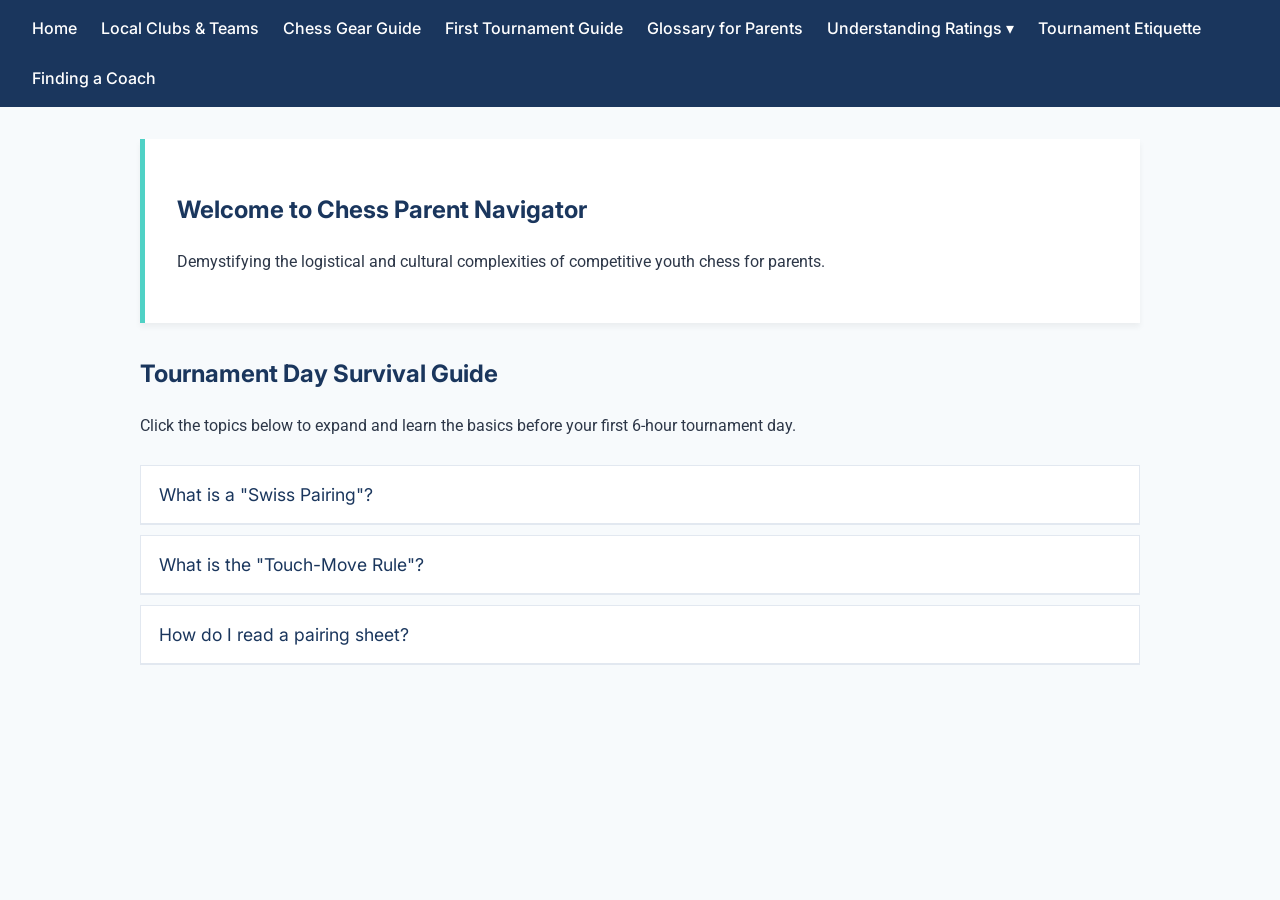
<file: index.html>
<!DOCTYPE html>
<html lang="en">
<head>
    <meta charset="UTF-8">
    <meta name="viewport" content="width=device-width, initial-scale=1.0">
    <title>Chess Parent Navigator | Home</title>
    <link rel="stylesheet" href="styles.css">
</head>
<body>

<header>
    <nav>
        <ul>
            <li><a href="index.html">Home</a></li>
            <li><a href="clubs.html">Local Clubs & Teams</a></li>
            <li><a href="gear.html">Chess Gear Guide</a></li>
            <li><a href="first-tournament.html">First Tournament Guide</a></li>
            <li><a href="glossary.html">Glossary for Parents</a></li>
            <li class="dropdown">
                <a href="ratings.html">Understanding Ratings ▾</a>
                <div class="dropdown-content">
                    <a href="provisional-ratings.html">Provisional Ratings Guide</a>
                </div>
            </li>
            <li><a href="etiquette.html">Tournament Etiquette</a></li>
            <li><a href="coach.html">Finding a Coach</a></li>
        </ul>
    </nav>
</header>

<main>
    <section class="hero">
        <h1>Welcome to Chess Parent Navigator</h1>
        <p>Demystifying the logistical and cultural complexities of competitive youth chess for parents.</p>
    </section>

    <section>
        <h2>Tournament Day Survival Guide</h2>
        <p>Click the topics below to expand and learn the basics before your first 6-hour tournament day.</p>
        
        <button class="accordion">What is a "Swiss Pairing"?</button>
        <div class="panel">
            <p>A Swiss system tournament means players are never eliminated. Your child will play every round, matched against players with similar running scores.</p>
        </div>

        <button class="accordion">What is the "Touch-Move Rule"?</button>
        <div class="panel">
            <p>If a player intentionally touches one of their own pieces, they must move it if a legal move is possible. Remind your child to sit on their hands if they are prone to fidgeting!</p>
        </div>

        <button class="accordion">How do I read a pairing sheet?</button>
        <div class="panel">
            <p>Pairing sheets are taped to the wall before each round. Look for your child's name to find their assigned board number and whether they are playing as White or Black.</p>
        </div>
    </section>
</main>

<script src="script.js"></script>
</body>
</html>
</file>
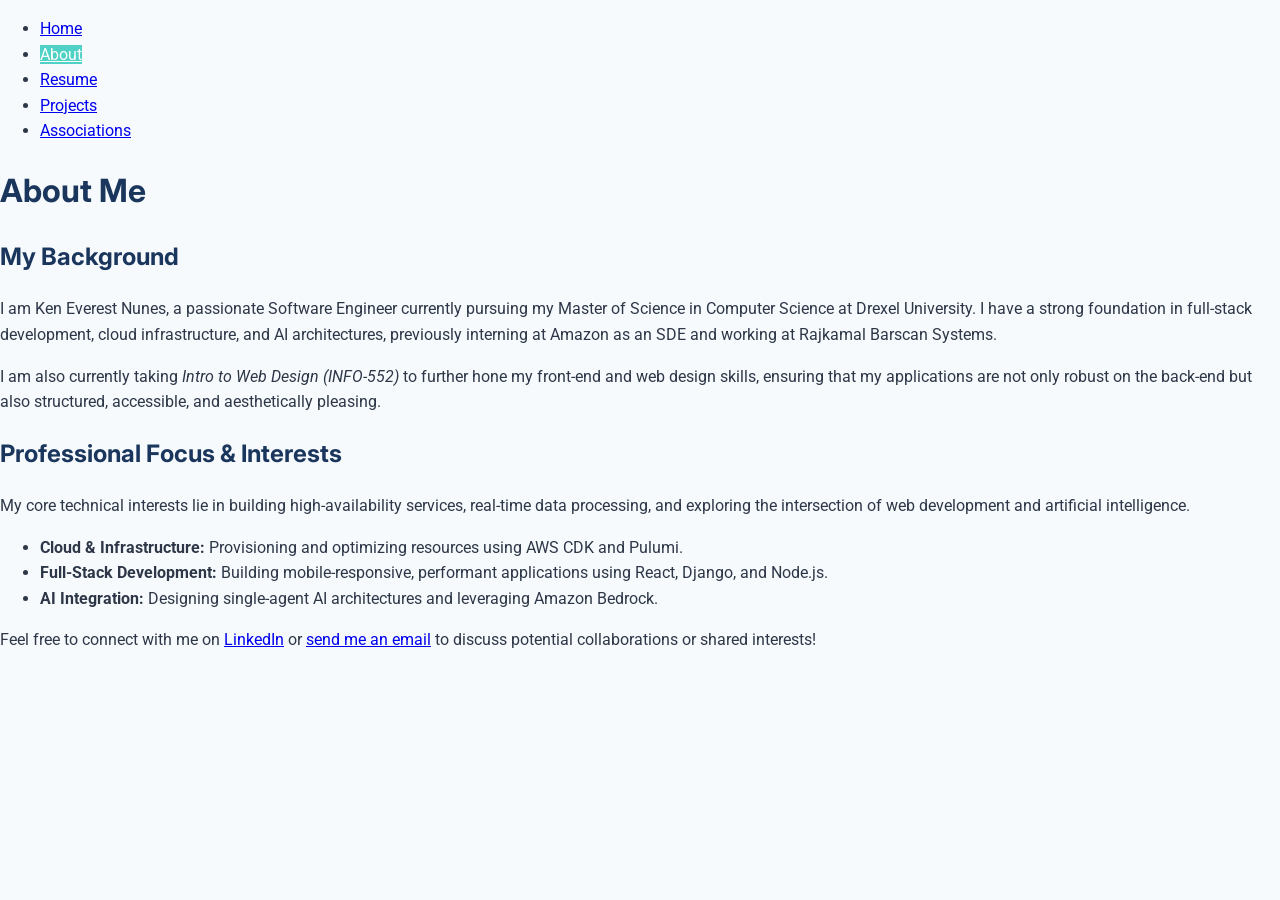
<file: about.html>
<!DOCTYPE html>
<html lang="en">
<head>
    <title>About - My Web Portfolio</title>
    <link rel="stylesheet" href="styles.css">
</head>
<body>

    <div class="container">
        <ul class="nav-bar">
            <li><a href="index.html">Home</a></li>
            <li><a class="active" href="about.html">About</a></li>
            <li><a href="resume.html">Resume</a></li>
            <li><a href="projects.html">Projects</a></li>
            <li><a href="associations.html">Associations</a></li>
        </ul>

        <h1>About Me</h1>

        <h2>My Background</h2>
        <p>I am Ken Everest Nunes, a passionate Software Engineer currently pursuing my Master of Science in Computer Science at Drexel University. I have a strong foundation in full-stack development, cloud infrastructure, and AI architectures, previously interning at Amazon as an SDE and working at Rajkamal Barscan Systems.</p>

        <p>I am also currently taking <em>Intro to Web Design (INFO-552)</em> to further hone my front-end and web design skills, ensuring that my applications are not only robust on the back-end but also structured, accessible, and aesthetically pleasing.</p>

        <h2>Professional Focus & Interests</h2>
        <p>My core technical interests lie in building high-availability services, real-time data processing, and exploring the intersection of web development and artificial intelligence.</p>
        
        <ul class="coursework-list">
            <li><strong>Cloud & Infrastructure:</strong> Provisioning and optimizing resources using AWS CDK and Pulumi.</li>
            <li><strong>Full-Stack Development:</strong> Building mobile-responsive, performant applications using React, Django, and Node.js.</li>
            <li><strong>AI Integration:</strong> Designing single-agent AI architectures and leveraging Amazon Bedrock.</li>
        </ul>

        <p>Feel free to connect with me on <a href="https://linkedin.com/in/ken-nunes-5694241a3">LinkedIn</a> or <a href="mailto:kennunes77@gmail.com">send me an email</a> to discuss potential collaborations or shared interests!</p>
    </div>

</body>
</html>
</file>
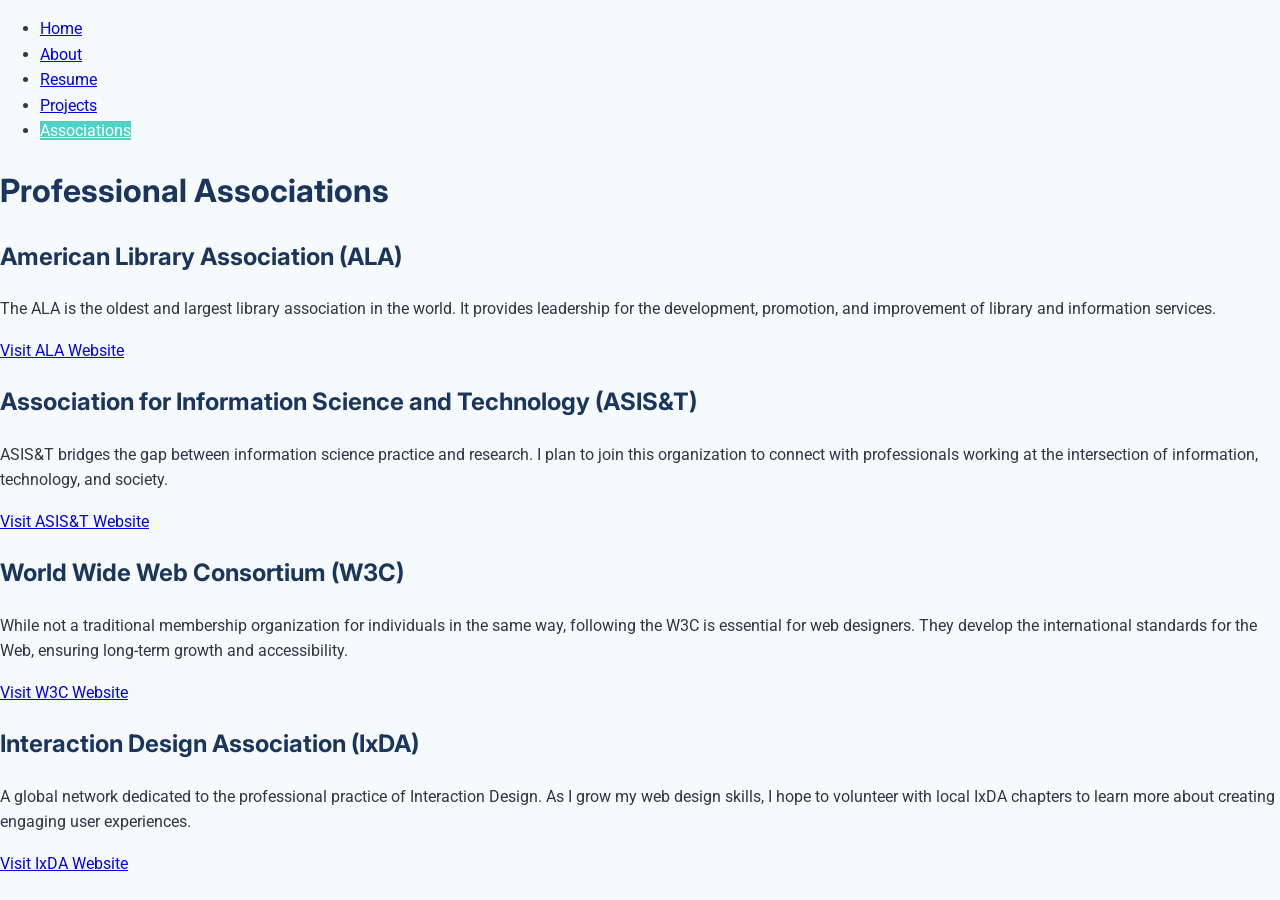
<file: associations.html>
<!DOCTYPE html>
<html lang="en">
<head>
    <title>Associations - My Web Portfolio</title>
    <link rel="stylesheet" href="styles.css">
</head>
<body>

    <div class="container">
        <ul class="nav-bar">
            <li><a href="index.html">Home</a></li>
            <li><a href="about.html">About</a></li>
            <li><a href="resume.html">Resume</a></li>
            <li><a href="projects.html">Projects</a></li>
            <li><a class="active" href="associations.html">Associations</a></li>
        </ul>

        <h1>Professional Associations</h1>

        <div class="association-item">
            <h2>American Library Association (ALA)</h2>
            <p>The ALA is the oldest and largest library association in the world. It provides leadership for the development, promotion, and improvement of library and information services.</p>
            <a href="https://www.ala.org" class="btn">Visit ALA Website</a>
        </div>

        <div class="association-item">
            <h2>Association for Information Science and Technology (ASIS&T)</h2>
            <p>ASIS&T bridges the gap between information science practice and research. I plan to join this organization to connect with professionals working at the intersection of information, technology, and society.</p>
            <a href="https://www.asist.org" class="btn">Visit ASIS&T Website</a>
        </div>

        <div class="association-item">
            <h2>World Wide Web Consortium (W3C)</h2>
            <p>While not a traditional membership organization for individuals in the same way, following the W3C is essential for web designers. They develop the international standards for the Web, ensuring long-term growth and accessibility.</p>
            <a href="https://www.w3.org" class="btn">Visit W3C Website</a>
        </div>

        <div class="association-item">
            <h2>Interaction Design Association (IxDA)</h2>
            <p>A global network dedicated to the professional practice of Interaction Design. As I grow my web design skills, I hope to volunteer with local IxDA chapters to learn more about creating engaging user experiences.</p>
            <a href="https://ixda.org" class="btn">Visit IxDA Website</a>
        </div>

    </div>

</body>
</html>
</file>
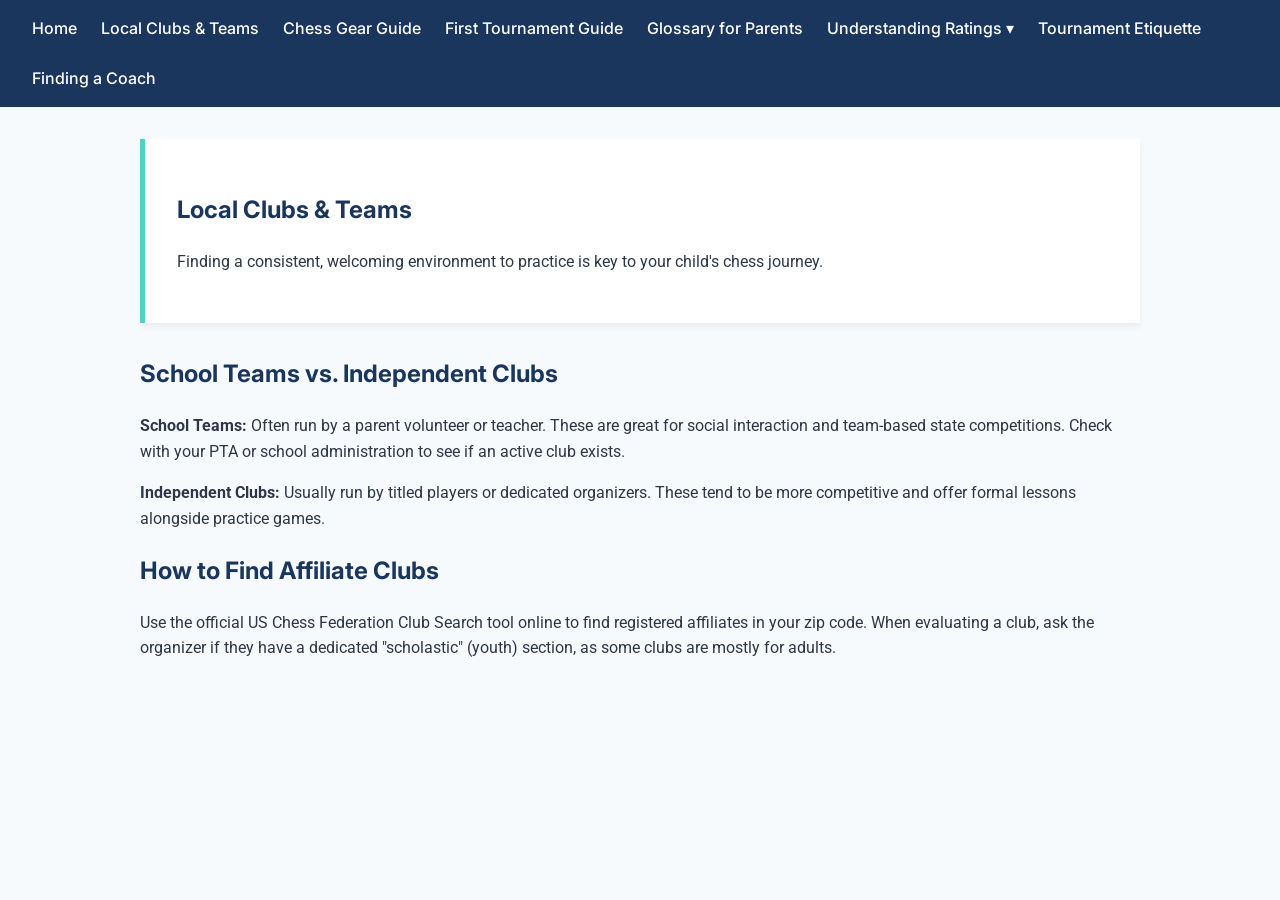
<file: clubs.html>
<!DOCTYPE html>
<html lang="en">
<head>
    <meta charset="UTF-8">
    <meta name="viewport" content="width=device-width, initial-scale=1.0">
    <title>Local Clubs & Teams | Chess Parent Navigator</title>
    <link rel="stylesheet" href="styles.css">
</head>
<body>

<header>
    <nav>
        <ul>
            <li><a href="index.html">Home</a></li>
            <li><a href="clubs.html">Local Clubs & Teams</a></li>
            <li><a href="gear.html">Chess Gear Guide</a></li>
            <li><a href="first-tournament.html">First Tournament Guide</a></li>
            <li><a href="glossary.html">Glossary for Parents</a></li>
            <li class="dropdown">
                <a href="ratings.html">Understanding Ratings ▾</a>
                <div class="dropdown-content">
                    <a href="provisional-ratings.html">Provisional Ratings Guide</a>
                </div>
            </li>
            <li><a href="etiquette.html">Tournament Etiquette</a></li>
            <li><a href="coach.html">Finding a Coach</a></li>
        </ul>
    </nav>
</header>

<main>
    <section class="hero">
        <h1>Local Clubs & Teams</h1>
        <p>Finding a consistent, welcoming environment to practice is key to your child's chess journey.</p>
    </section>

    <section>
        <h2>School Teams vs. Independent Clubs</h2>
        <p><strong>School Teams:</strong> Often run by a parent volunteer or teacher. These are great for social interaction and team-based state competitions. Check with your PTA or school administration to see if an active club exists.</p>
        <p><strong>Independent Clubs:</strong> Usually run by titled players or dedicated organizers. These tend to be more competitive and offer formal lessons alongside practice games.</p>

        <h2>How to Find Affiliate Clubs</h2>
        <p>Use the official US Chess Federation Club Search tool online to find registered affiliates in your zip code. When evaluating a club, ask the organizer if they have a dedicated "scholastic" (youth) section, as some clubs are mostly for adults.</p>
    </section>
</main>

<script src="script.js"></script>
</body>
</html>
</file>
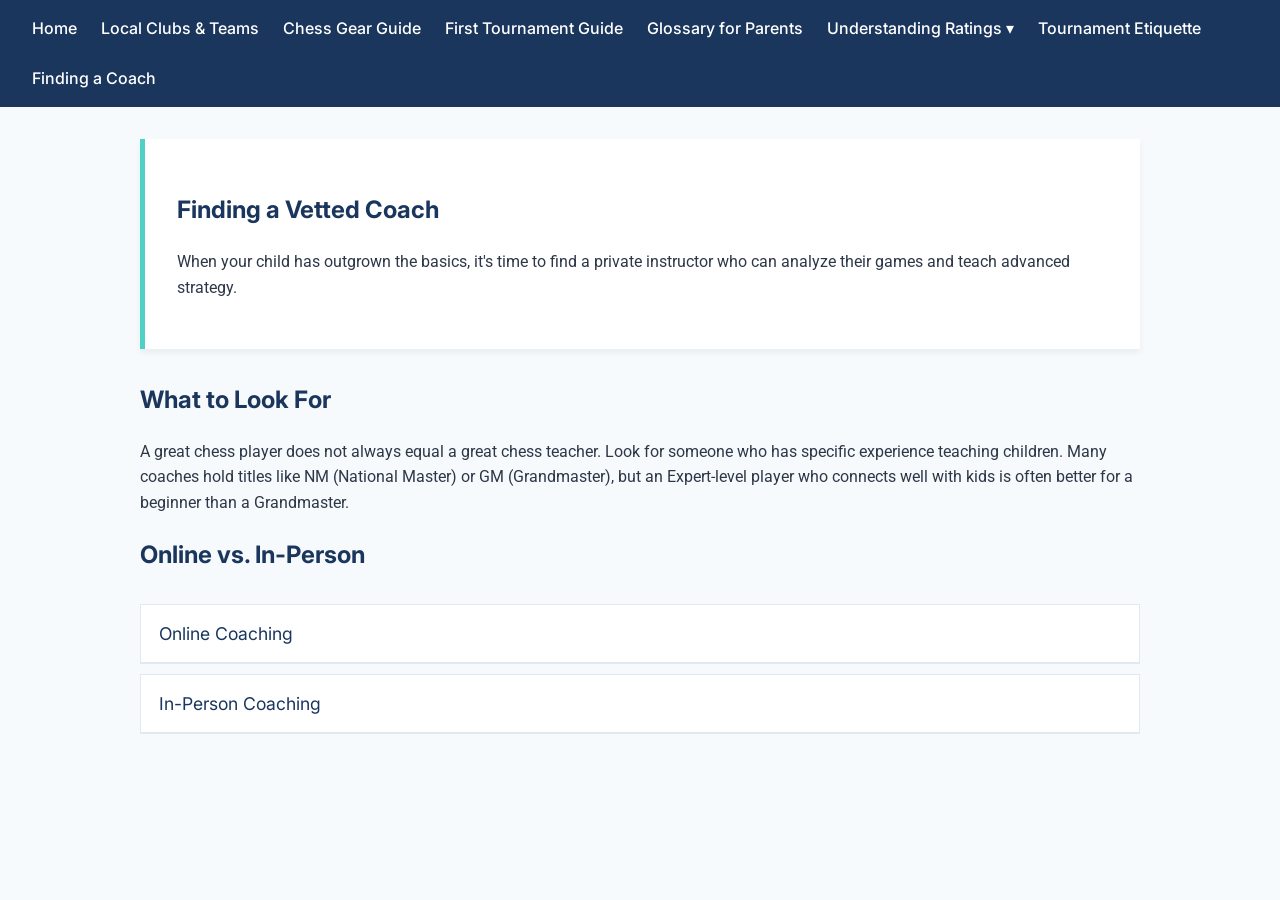
<file: coach.html>
<!DOCTYPE html>
<html lang="en">
<head>
    <meta charset="UTF-8">
    <meta name="viewport" content="width=device-width, initial-scale=1.0">
    <title>Finding a Coach | Chess Parent Navigator</title>
    <link rel="stylesheet" href="styles.css">
</head>
<body>

<header>
    <nav>
        <ul>
            <li><a href="index.html">Home</a></li>
            <li><a href="clubs.html">Local Clubs & Teams</a></li>
            <li><a href="gear.html">Chess Gear Guide</a></li>
            <li><a href="first-tournament.html">First Tournament Guide</a></li>
            <li><a href="glossary.html">Glossary for Parents</a></li>
            <li class="dropdown">
                <a href="ratings.html">Understanding Ratings ▾</a>
                <div class="dropdown-content">
                    <a href="provisional-ratings.html">Provisional Ratings Guide</a>
                </div>
            </li>
            <li><a href="etiquette.html">Tournament Etiquette</a></li>
            <li><a href="coach.html">Finding a Coach</a></li>
        </ul>
    </nav>
</header>

<main>
    <section class="hero">
        <h1>Finding a Vetted Coach</h1>
        <p>When your child has outgrown the basics, it's time to find a private instructor who can analyze their games and teach advanced strategy.</p>
    </section>

    <section>
        <h2>What to Look For</h2>
        <p>A great chess player does not always equal a great chess teacher. Look for someone who has specific experience teaching children. Many coaches hold titles like NM (National Master) or GM (Grandmaster), but an Expert-level player who connects well with kids is often better for a beginner than a Grandmaster.</p>

        <h2>Online vs. In-Person</h2>
        <button class="accordion">Online Coaching</button>
        <div class="panel">
            <p>Highly flexible and often more affordable. Coaches use platforms like Zoom combined with digital chess boards. This opens up your options to world-class teachers globally.</p>
        </div>

        <button class="accordion">In-Person Coaching</button>
        <div class="panel">
            <p>Best for younger children who struggle to focus on a screen. You can usually find local coaches by asking Tournament Directors at your weekend events or contacting local chess clubs.</p>
        </div>
    </section>
</main>

<script src="script.js"></script>
</body>
</html>
</file>
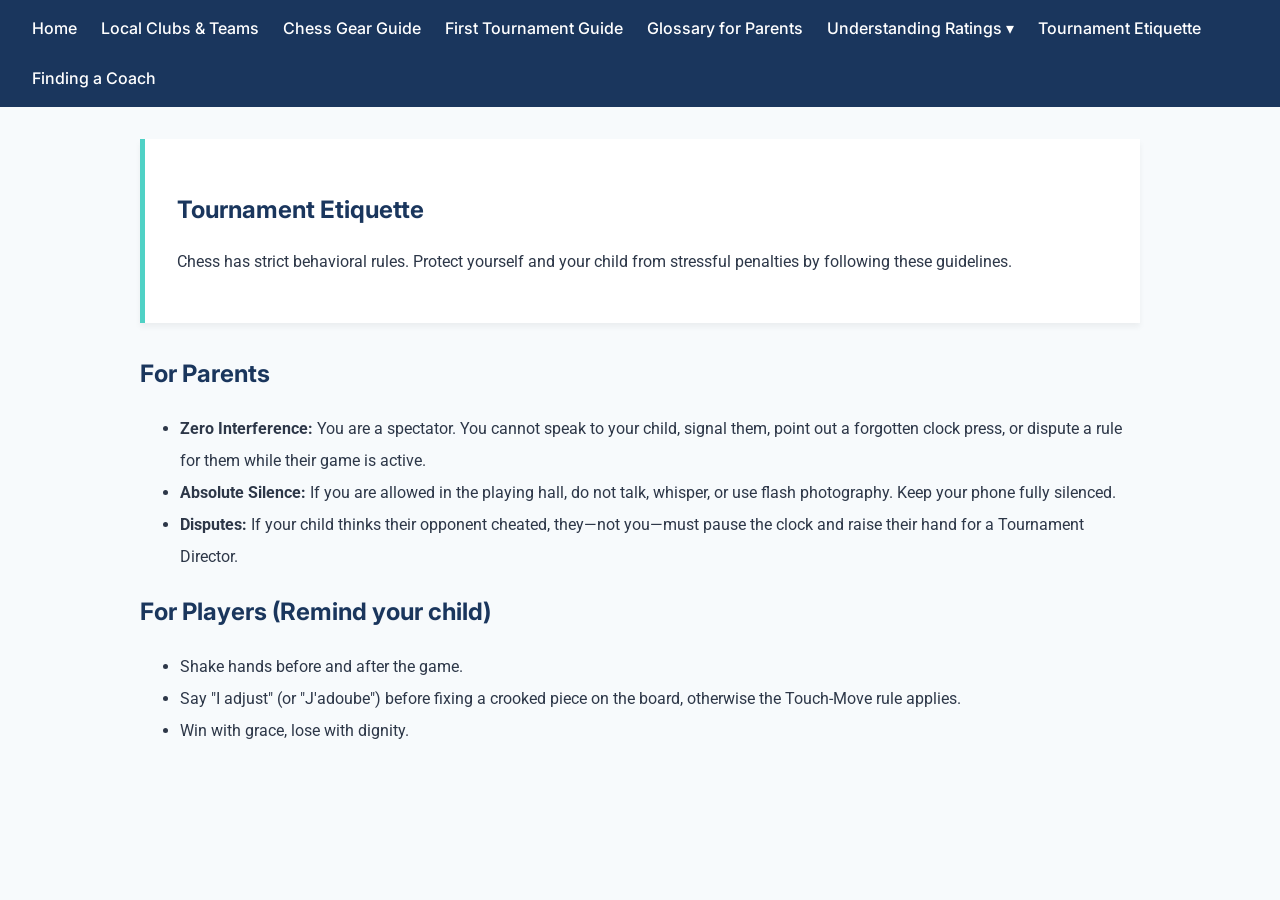
<file: etiquette.html>
<!DOCTYPE html>
<html lang="en">
<head>
    <meta charset="UTF-8">
    <meta name="viewport" content="width=device-width, initial-scale=1.0">
    <title>Tournament Etiquette | Chess Parent Navigator</title>
    <link rel="stylesheet" href="styles.css">
</head>
<body>

<header>
    <nav>
        <ul>
            <li><a href="index.html">Home</a></li>
            <li><a href="clubs.html">Local Clubs & Teams</a></li>
            <li><a href="gear.html">Chess Gear Guide</a></li>
            <li><a href="first-tournament.html">First Tournament Guide</a></li>
            <li><a href="glossary.html">Glossary for Parents</a></li>
            <li class="dropdown">
                <a href="ratings.html">Understanding Ratings ▾</a>
                <div class="dropdown-content">
                    <a href="provisional-ratings.html">Provisional Ratings Guide</a>
                </div>
            </li>
            <li><a href="etiquette.html">Tournament Etiquette</a></li>
            <li><a href="coach.html">Finding a Coach</a></li>
        </ul>
    </nav>
</header>

<main>
    <section class="hero">
        <h1>Tournament Etiquette</h1>
        <p>Chess has strict behavioral rules. Protect yourself and your child from stressful penalties by following these guidelines.</p>
    </section>

    <section>
        <h2>For Parents</h2>
        <ul style="line-height: 2;">
            <li><strong>Zero Interference:</strong> You are a spectator. You cannot speak to your child, signal them, point out a forgotten clock press, or dispute a rule for them while their game is active. </li>
            <li><strong>Absolute Silence:</strong> If you are allowed in the playing hall, do not talk, whisper, or use flash photography. Keep your phone fully silenced.</li>
            <li><strong>Disputes:</strong> If your child thinks their opponent cheated, they—not you—must pause the clock and raise their hand for a Tournament Director.</li>
        </ul>

        <h2>For Players (Remind your child)</h2>
        <ul style="line-height: 2;">
            <li>Shake hands before and after the game.</li>
            <li>Say "I adjust" (or "J'adoube") before fixing a crooked piece on the board, otherwise the Touch-Move rule applies.</li>
            <li>Win with grace, lose with dignity.</li>
        </ul>
    </section>
</main>

<script src="script.js"></script>
</body>
</html>
</file>
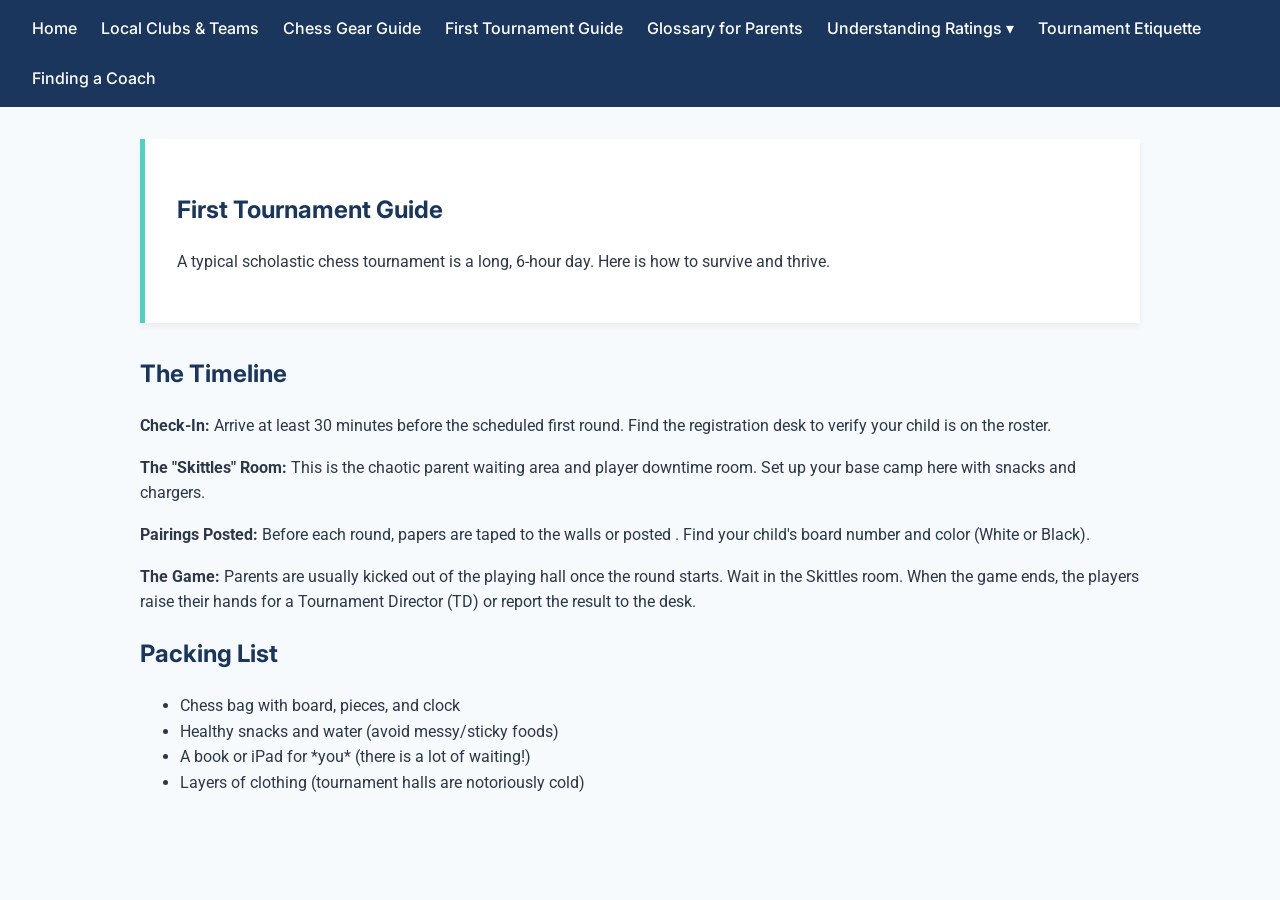
<file: first-tournament.html>
<!DOCTYPE html>
<html lang="en">
<head>
    <meta charset="UTF-8">
    <meta name="viewport" content="width=device-width, initial-scale=1.0">
    <title>First Tournament Guide | Chess Parent Navigator</title>
    <link rel="stylesheet" href="styles.css">
</head>
<body>

<header>
    <nav>
        <ul>
            <li><a href="index.html">Home</a></li>
            <li><a href="clubs.html">Local Clubs & Teams</a></li>
            <li><a href="gear.html">Chess Gear Guide</a></li>
            <li><a href="first-tournament.html">First Tournament Guide</a></li>
            <li><a href="glossary.html">Glossary for Parents</a></li>
            <li class="dropdown">
                <a href="ratings.html">Understanding Ratings ▾</a>
                <div class="dropdown-content">
                    <a href="provisional-ratings.html">Provisional Ratings Guide</a>
                </div>
            </li>
            <li><a href="etiquette.html">Tournament Etiquette</a></li>
            <li><a href="coach.html">Finding a Coach</a></li>
        </ul>
    </nav>
</header>

<main>
    <section class="hero">
        <h1>First Tournament Guide</h1>
        <p>A typical scholastic chess tournament is a long, 6-hour day. Here is how to survive and thrive.</p>
    </section>

    <section>
        <h2>The Timeline</h2>
        <p><strong>Check-In:</strong> Arrive at least 30 minutes before the scheduled first round. Find the registration desk to verify your child is on the roster.</p>
        <p><strong>The "Skittles" Room:</strong> This is the chaotic parent waiting area and player downtime room. Set up your base camp here with snacks and chargers.</p>
        <p><strong>Pairings Posted:</strong> Before each round, papers are taped to the walls or posted . Find your child's board number and color (White or Black).</p>
        <p><strong>The Game:</strong> Parents are usually kicked out of the playing hall once the round starts. Wait in the Skittles room. When the game ends, the players raise their hands for a Tournament Director (TD) or report the result to the desk.</p>

        <h2>Packing List</h2>
        <ul>
            <li>Chess bag with board, pieces, and clock</li>
            <li>Healthy snacks and water (avoid messy/sticky foods)</li>
            <li>A book or iPad for *you* (there is a lot of waiting!)</li>
            <li>Layers of clothing (tournament halls are notoriously cold)</li>
        </ul>
    </section>
</main>

<script src="script.js"></script>
</body>
</html>
</file>
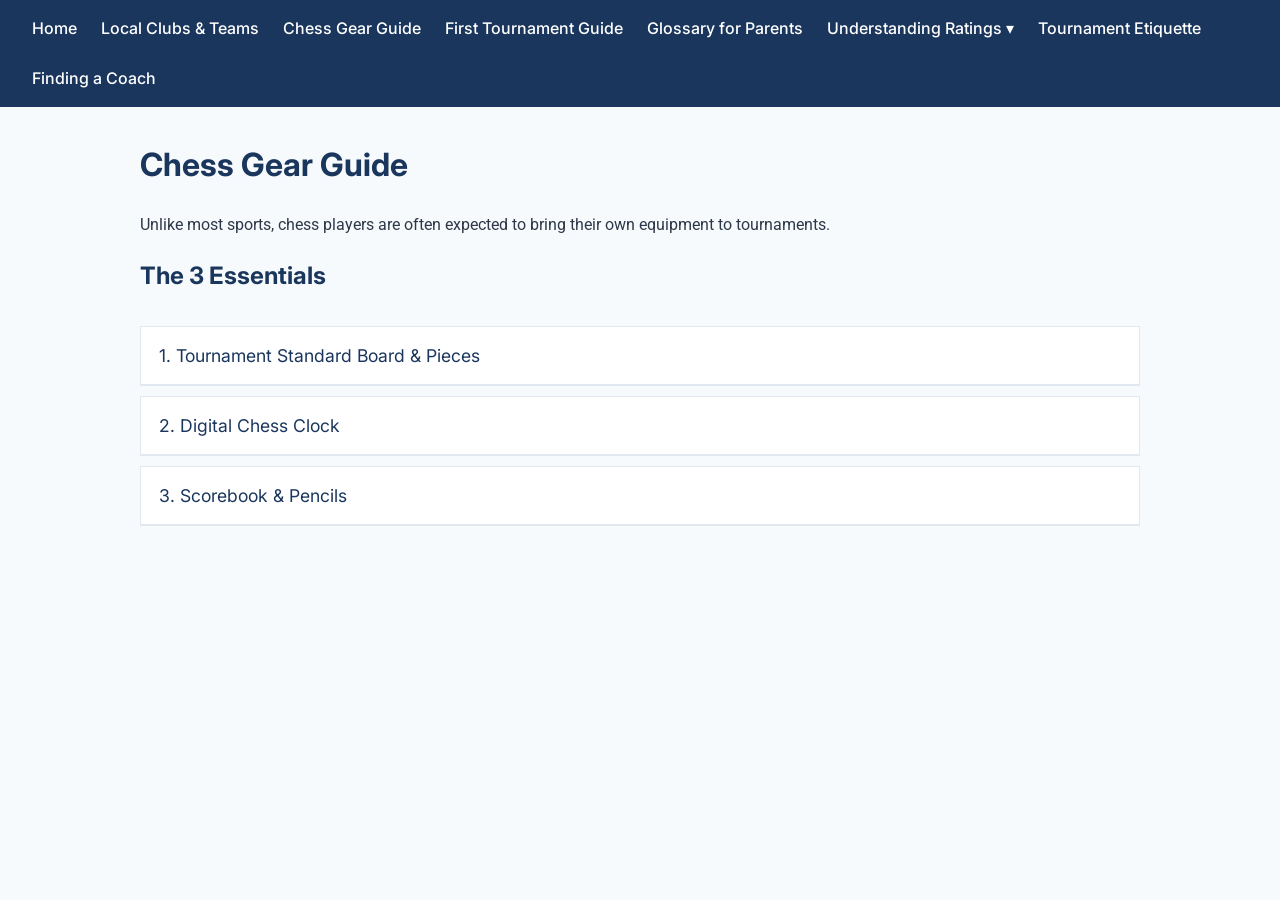
<file: gear.html>
<!DOCTYPE html>
<html lang="en">
<head>
    <meta charset="UTF-8">
    <meta name="viewport" content="width=device-width, initial-scale=1.0">
    <title>Chess Gear Guide | Chess Parent Navigator</title>
    <link rel="stylesheet" href="styles.css">
</head>
<body>

<header>
    <nav>
        <ul>
            <li><a href="index.html">Home</a></li>
            <li><a href="clubs.html">Local Clubs & Teams</a></li>
            <li><a href="gear.html">Chess Gear Guide</a></li>
            <li><a href="first-tournament.html">First Tournament Guide</a></li>
            <li><a href="glossary.html">Glossary for Parents</a></li>
            <li class="dropdown">
                <a href="ratings.html">Understanding Ratings ▾</a>
                <div class="dropdown-content">
                    <a href="provisional-ratings.html">Provisional Ratings Guide</a>
                </div>
            </li>
            <li><a href="etiquette.html">Tournament Etiquette</a></li>
            <li><a href="coach.html">Finding a Coach</a></li>
        </ul>
    </nav>
</header>

<main>
        <h1>Chess Gear Guide</h1>
        <p>Unlike most sports, chess players are often expected to bring their own equipment to tournaments.</p>
    </section>

    <section>
        
        <h2>The 3 Essentials</h2>
        
        <button class="accordion">1. Tournament Standard Board & Pieces</button>
        <div class="panel">
            <p>Leave the glass or themed sets at home! You need a regulation vinyl or silicone roll-up board (typically with 2.25" squares) and a standard "Staunton" style plastic piece set.</p>
            <img src="./images/vinyl-chess-board.jpg" alt="Tournament-standard chess board" class="gear-image">
        </div>

        <button class="accordion">2. Digital Chess Clock</button>
        <div class="panel">
            <p>Do not buy an analog clock. A digital clock with a "delay" or "increment" feature is required for modern tournament play. We recommend durable, standard brands favored by scholastic organizations.</p>
            <img src="./images/chess-clock.jpg" alt="Digital chess clock in use during a game" class="gear-image">
        </div>

        <button class="accordion">3. Scorebook & Pencils</button>
        <div class="panel">
            <p><strong>What is a scorebook?</strong> A spiral-bound chess scoresheet where players record every move during the game using chess notation. Most tournaments require this once a player reaches a certain rating (usually around 1200+) or age group.</p>
            <img src="./images/chess-score-sheet.png" alt="Chess Score Sheet" class="gear-image">
            <p><strong>Why write down moves?</strong> It's an official tournament rule. It creates a record of the game, prevents disputes, and is used if a player runs out of time (the game can be reconstructed from the scoresheet).</p>
            <p><strong>How do you write down moves?</strong> Players use a shorthand called algebraic notation. For example:</p>
            <ul>
                <li><strong>e4</strong> means move a pawn to the e4 square</li>
                <li><strong>Nf3</strong> means move a Knight to the f3 square (the letter N represents the piece)</li>
                <li><strong>Bxc5</strong> means a Bishop captures something on c5 (the x means capture)</li>
                <li><strong>0-0</strong> means castling kingside (a special move)</li>
            </ul>
            <p>Your child will learn this notation in lessons or practice. Don't worry if it looks foreign now—they'll pick it up naturally as they play more games. You'll need a spiral-bound chess scorebook and mechanical pencils (no pen, in case of errors).</p>
        </div>
    </section>
</main>

<script src="script.js"></script>
</body>
</html>
</file>
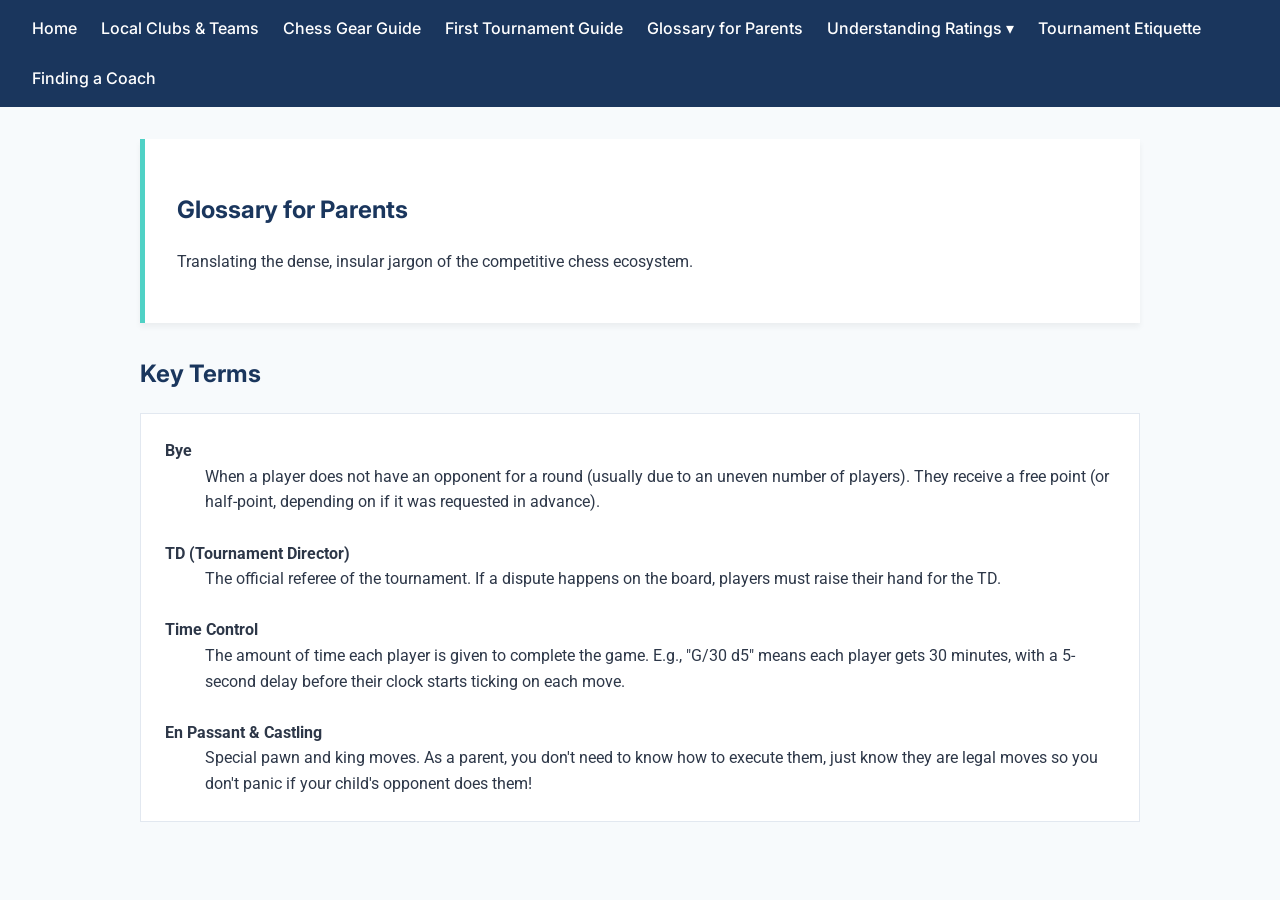
<file: glossary.html>
<!DOCTYPE html>
<html lang="en">
<head>
    <meta charset="UTF-8">
    <meta name="viewport" content="width=device-width, initial-scale=1.0">
    <title>Glossary for Parents | Chess Parent Navigator</title>
    <link rel="stylesheet" href="styles.css">
</head>
<body>

<header>
    <nav>
        <ul>
            <li><a href="index.html">Home</a></li>
            <li><a href="clubs.html">Local Clubs & Teams</a></li>
            <li><a href="gear.html">Chess Gear Guide</a></li>
            <li><a href="first-tournament.html">First Tournament Guide</a></li>
            <li><a href="glossary.html">Glossary for Parents</a></li>
            <li class="dropdown">
                <a href="ratings.html">Understanding Ratings ▾</a>
                <div class="dropdown-content">
                    <a href="provisional-ratings.html">Provisional Ratings Guide</a>
                </div>
            </li>
            <li><a href="etiquette.html">Tournament Etiquette</a></li>
            <li><a href="coach.html">Finding a Coach</a></li>
        </ul>
    </nav>
</header>

<main>
    <section class="hero">
        <h1>Glossary for Parents</h1>
        <p>Translating the dense, insular jargon of the competitive chess ecosystem.</p>
    </section>

    <section>
        <h2>Key Terms</h2>
        <dl style="background-color: var(--white); padding: 1.5rem; border: 1px solid #E2E8F0;">
            <dt><strong>Bye</strong></dt>
            <dd>When a player does not have an opponent for a round (usually due to an uneven number of players). They receive a free point (or half-point, depending on if it was requested in advance).</dd>
            <br>
            <dt><strong>TD (Tournament Director)</strong></dt>
            <dd>The official referee of the tournament. If a dispute happens on the board, players must raise their hand for the TD.</dd>
            <br>
            <dt><strong>Time Control</strong></dt>
            <dd>The amount of time each player is given to complete the game. E.g., "G/30 d5" means each player gets 30 minutes, with a 5-second delay before their clock starts ticking on each move.</dd>
            <br>
            <dt><strong>En Passant & Castling</strong></dt>
            <dd>Special pawn and king moves. As a parent, you don't need to know how to execute them, just know they are legal moves so you don't panic if your child's opponent does them!</dd>
        </dl>
    </section>
</main>

<script src="script.js"></script>
</body>
</html>
</file>
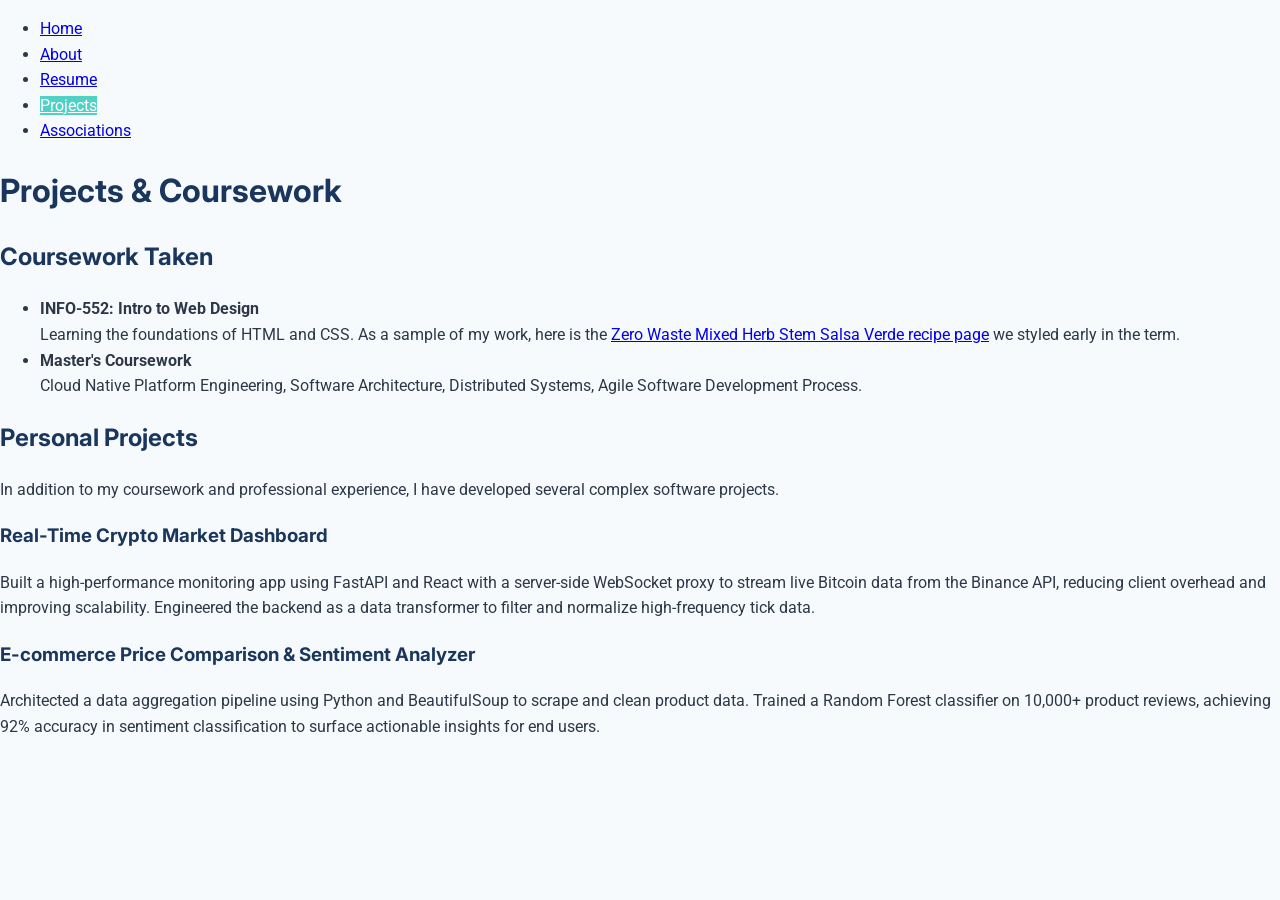
<file: projects.html>
<!DOCTYPE html>
<html lang="en">
<head>
    <title>Projects - My Web Portfolio</title>
    <link rel="stylesheet" href="styles.css">
</head>
<body>

    <div class="container">
        <ul class="nav-bar">
            <li><a href="index.html">Home</a></li>
            <li><a href="about.html">About</a></li>
            <li><a href="resume.html">Resume</a></li>
            <li><a class="active" href="projects.html">Projects</a></li>
            <li><a href="associations.html">Associations</a></li>
        </ul>

        <h1>Projects & Coursework</h1>

        <h2>Coursework Taken</h2>
        <ul class="coursework-list">
            <li>
                <strong>INFO-552: Intro to Web Design</strong><br>
                Learning the foundations of HTML and CSS. As a sample of my work, here is the <a href="../week-2/index.html">Zero Waste Mixed Herb Stem Salsa Verde recipe page</a> we styled early in the term.
            </li>
            <li>
                <strong>Master's Coursework</strong><br>
                Cloud Native Platform Engineering, Software Architecture, Distributed Systems, Agile Software Development Process.
            </li>
        </ul>

        <h2>Personal Projects</h2>
        <p>In addition to my coursework and professional experience, I have developed several complex software projects.</p>

        <h3>Real-Time Crypto Market Dashboard</h3>
        <p>Built a high-performance monitoring app using FastAPI and React with a server-side WebSocket proxy to stream live Bitcoin data from the Binance API, reducing client overhead and improving scalability. Engineered the backend as a data transformer to filter and normalize high-frequency tick data.</p>

        <h3>E-commerce Price Comparison & Sentiment Analyzer</h3>
        <p>Architected a data aggregation pipeline using Python and BeautifulSoup to scrape and clean product data. Trained a Random Forest classifier on 10,000+ product reviews, achieving 92% accuracy in sentiment classification to surface actionable insights for end users.</p>
    </div>

</body>
</html>
</file>
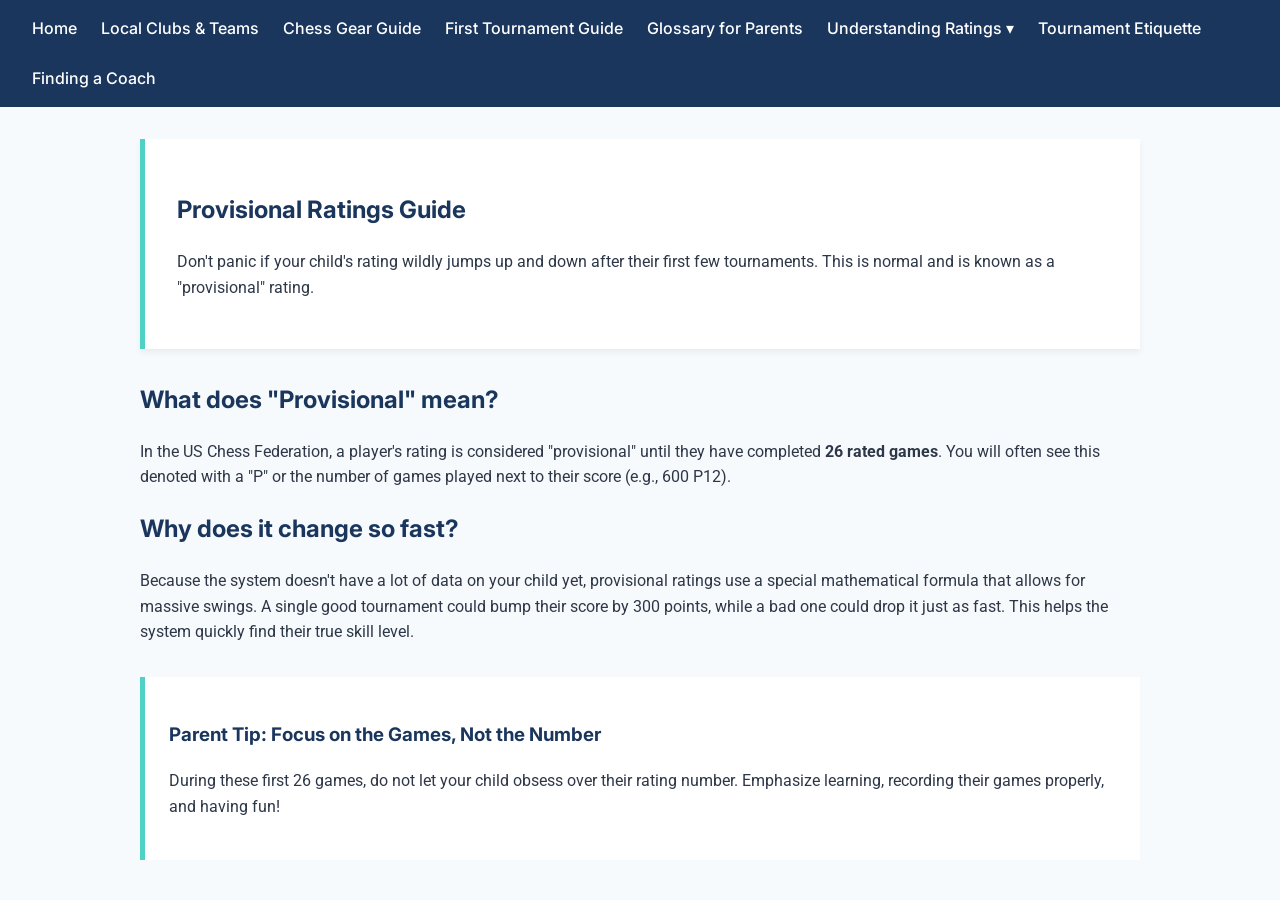
<file: provisional-ratings.html>
<!DOCTYPE html>
<html lang="en">
<head>
    <meta charset="UTF-8">
    <meta name="viewport" content="width=device-width, initial-scale=1.0">
    <title>Provisional Ratings Guide | Chess Parent Navigator</title>
    <link rel="stylesheet" href="styles.css">
</head>
<body>

<header>
    <nav>
        <ul>
            <li><a href="index.html">Home</a></li>
            <li><a href="clubs.html">Local Clubs & Teams</a></li>
            <li><a href="gear.html">Chess Gear Guide</a></li>
            <li><a href="first-tournament.html">First Tournament Guide</a></li>
            <li><a href="glossary.html">Glossary for Parents</a></li>
            <li class="dropdown">
                <a href="ratings.html">Understanding Ratings ▾</a>
                <div class="dropdown-content">
                    <a href="provisional-ratings.html">Provisional Ratings Guide</a>
                </div>
            </li>
            <li><a href="etiquette.html">Tournament Etiquette</a></li>
            <li><a href="coach.html">Finding a Coach</a></li>
        </ul>
    </nav>
</header>

<main>
    <section class="hero">
        <h1>Provisional Ratings Guide</h1>
        <p>Don't panic if your child's rating wildly jumps up and down after their first few tournaments. This is normal and is known as a "provisional" rating.</p>
    </section>

    <section>
        <h2>What does "Provisional" mean?</h2>
        <p>In the US Chess Federation, a player's rating is considered "provisional" until they have completed <strong>26 rated games</strong>. You will often see this denoted with a "P" or the number of games played next to their score (e.g., 600 P12).</p>
        
        <h2>Why does it change so fast?</h2>
        <p>Because the system doesn't have a lot of data on your child yet, provisional ratings use a special mathematical formula that allows for massive swings. A single good tournament could bump their score by 300 points, while a bad one could drop it just as fast. This helps the system quickly find their true skill level.</p>

        <div style="background-color: var(--white); padding: 1.5rem; border-left: 5px solid var(--secondary-teal); margin-top: 2rem;">
            <h3>Parent Tip: Focus on the Games, Not the Number</h3>
            <p>During these first 26 games, do not let your child obsess over their rating number. Emphasize learning, recording their games properly, and having fun!</p>
        </div>
    </section>
</main>

<script src="script.js"></script>
</body>
</html>
</file>
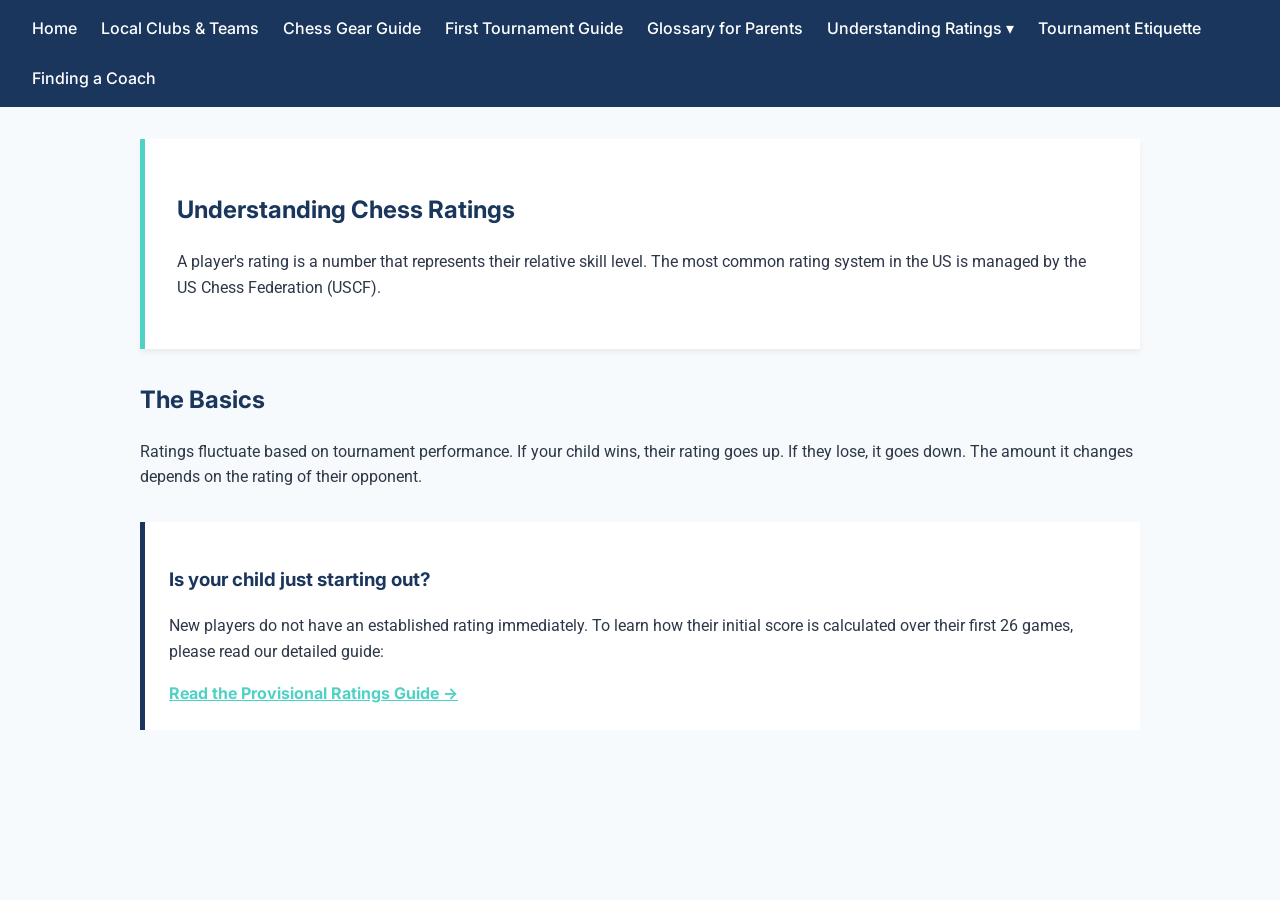
<file: ratings.html>
<!DOCTYPE html>
<html lang="en">
<head>
    <meta charset="UTF-8">
    <meta name="viewport" content="width=device-width, initial-scale=1.0">
    <title>Understanding Ratings | Chess Parent Navigator</title>
    <link rel="stylesheet" href="styles.css">
</head>
<body>

<header>
    <nav>
        <ul>
            <li><a href="index.html">Home</a></li>
            <li><a href="clubs.html">Local Clubs & Teams</a></li>
            <li><a href="gear.html">Chess Gear Guide</a></li>
            <li><a href="first-tournament.html">First Tournament Guide</a></li>
            <li><a href="glossary.html">Glossary for Parents</a></li>
            <li class="dropdown">
                <a href="ratings.html">Understanding Ratings ▾</a>
                <div class="dropdown-content">
                    <a href="provisional-ratings.html">Provisional Ratings Guide</a>
                </div>
            </li>
            <li><a href="etiquette.html">Tournament Etiquette</a></li>
            <li><a href="coach.html">Finding a Coach</a></li>
        </ul>
    </nav>
</header>

<main>
    <section class="hero">
        <h1>Understanding Chess Ratings</h1>
        <p>A player's rating is a number that represents their relative skill level. The most common rating system in the US is managed by the US Chess Federation (USCF).</p>
    </section>

    <section>
        <h2>The Basics</h2>
        <p>Ratings fluctuate based on tournament performance. If your child wins, their rating goes up. If they lose, it goes down. The amount it changes depends on the rating of their opponent.</p>
        
        <div style="background-color: var(--white); padding: 1.5rem; border-left: 5px solid var(--primary-navy); margin-top: 2rem;">
            <h3>Is your child just starting out?</h3>
            <p>New players do not have an established rating immediately. To learn how their initial score is calculated over their first 26 games, please read our detailed guide:</p>
            <a href="provisional-ratings.html" style="color: var(--secondary-teal); font-weight: bold; font-family: 'Inter', sans-serif;">Read the Provisional Ratings Guide &rarr;</a>
        </div>
    </section>
</main>

<script src="script.js"></script>
</body>
</html>
</file>
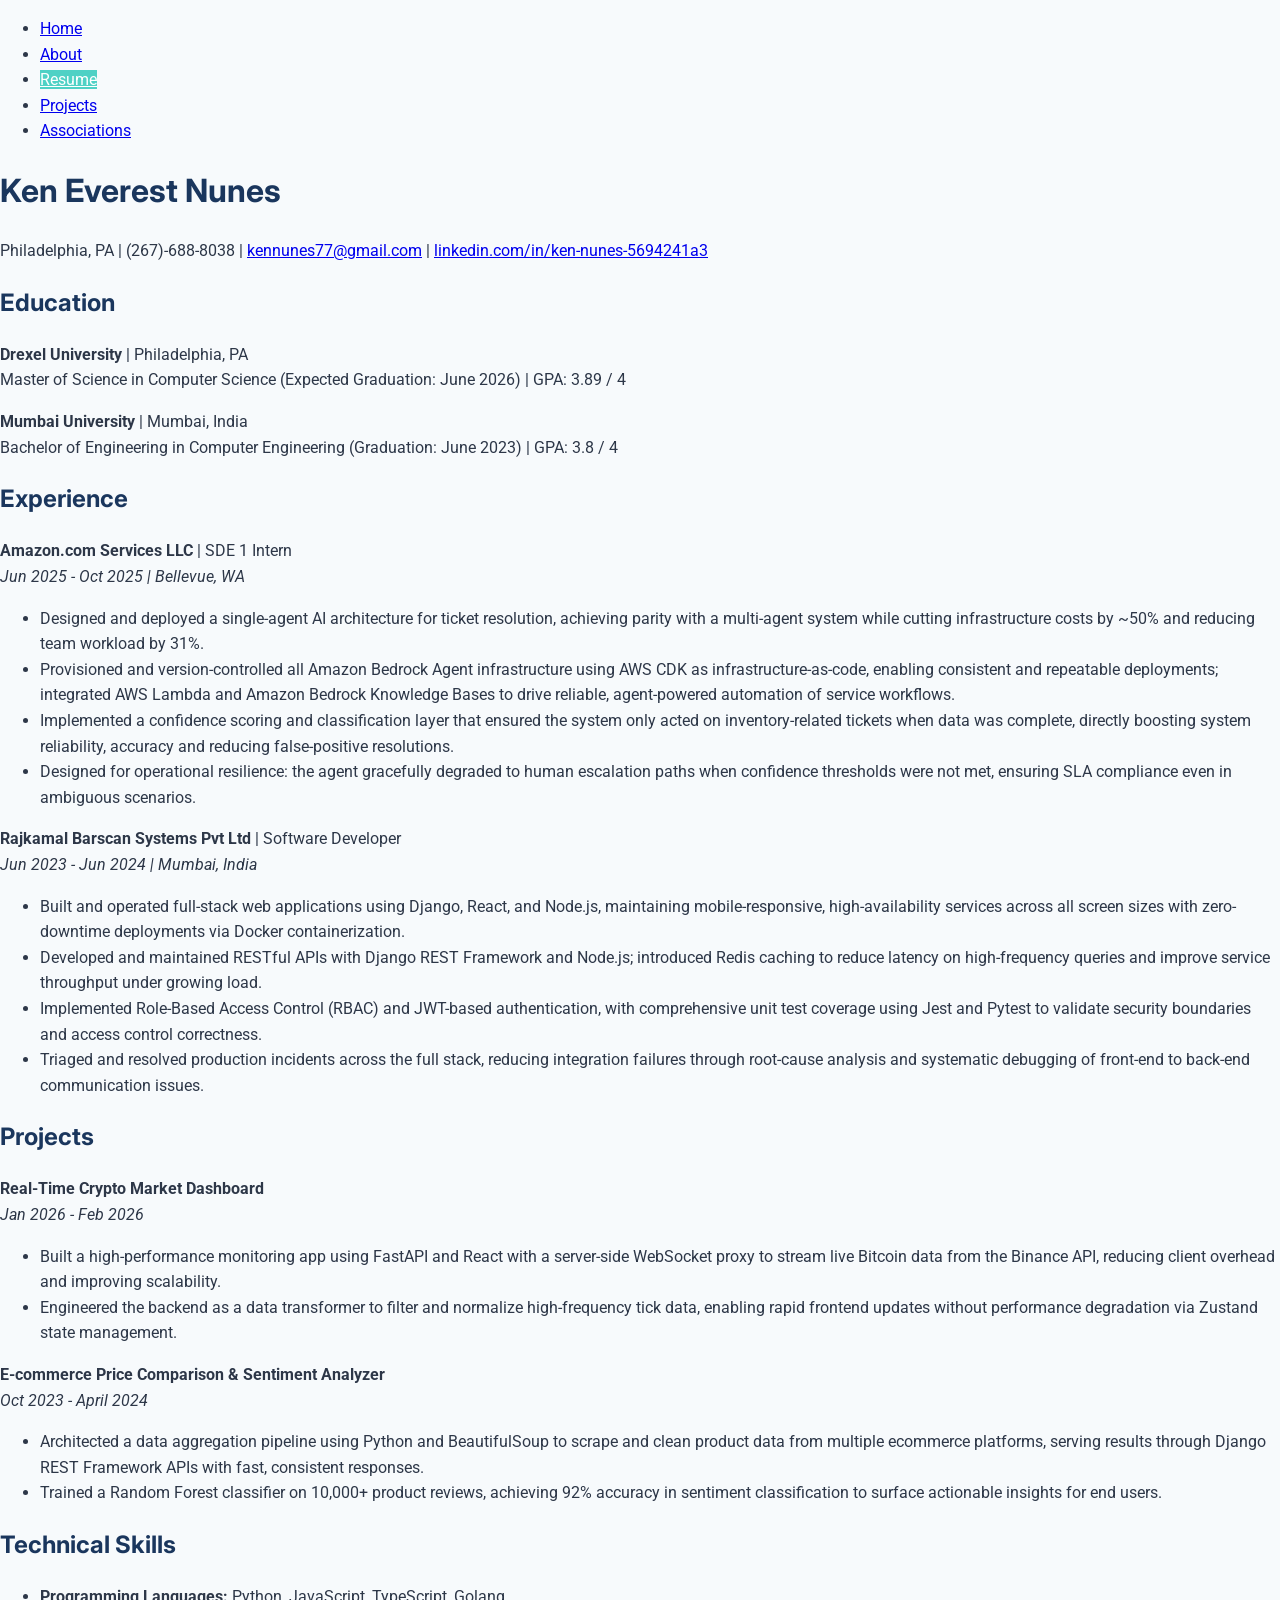
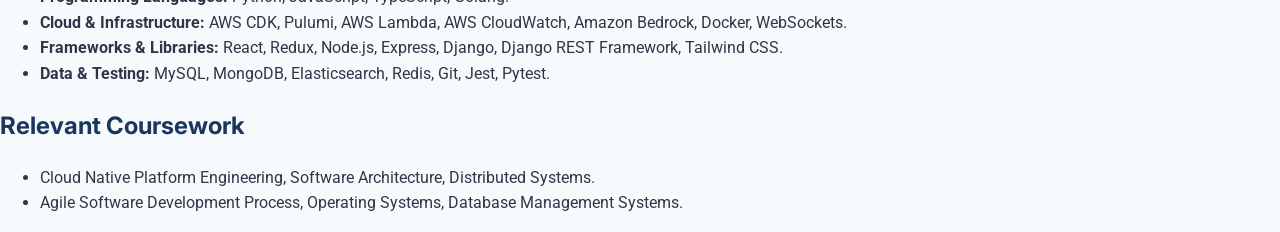
<file: resume.html>
<!DOCTYPE html>
<html lang="en">
<head>
    <title>Resume - My Web Portfolio</title>
    <link rel="stylesheet" href="styles.css">
</head>
<body>

    <div class="container">
        <ul class="nav-bar">
            <li><a href="index.html">Home</a></li>
            <li><a href="about.html">About</a></li>
            <li><a class="active" href="resume.html">Resume</a></li>
            <li><a href="projects.html">Projects</a></li>
            <li><a href="associations.html">Associations</a></li>
        </ul>

        <h1>Ken Everest Nunes</h1>
        <p>Philadelphia, PA | (267)-688-8038 | <a href="mailto:kennunes77@gmail.com">kennunes77@gmail.com</a> | <a href="https://linkedin.com/in/ken-nunes-5694241a3">linkedin.com/in/ken-nunes-5694241a3</a></p>

        <h2>Education</h2>
        <p><strong>Drexel University</strong> | Philadelphia, PA<br>
        Master of Science in Computer Science (Expected Graduation: June 2026) | GPA: 3.89 / 4</p>
        
        <p><strong>Mumbai University</strong> | Mumbai, India<br>
        Bachelor of Engineering in Computer Engineering (Graduation: June 2023) | GPA: 3.8 / 4</p>

        <h2>Experience</h2>
        <p><strong>Amazon.com Services LLC</strong> | SDE 1 Intern<br>
        <em>Jun 2025 - Oct 2025 | Bellevue, WA</em></p>
        <ul class="coursework-list">
            <li>Designed and deployed a single-agent AI architecture for ticket resolution, achieving parity with a multi-agent system while cutting infrastructure costs by ~50% and reducing team workload by 31%.</li>
            <li>Provisioned and version-controlled all Amazon Bedrock Agent infrastructure using AWS CDK as infrastructure-as-code, enabling consistent and repeatable deployments; integrated AWS Lambda and Amazon Bedrock Knowledge Bases to drive reliable, agent-powered automation of service workflows.</li>
            <li>Implemented a confidence scoring and classification layer that ensured the system only acted on inventory-related tickets when data was complete, directly boosting system reliability, accuracy and reducing false-positive resolutions.</li>
            <li>Designed for operational resilience: the agent gracefully degraded to human escalation paths when confidence thresholds were not met, ensuring SLA compliance even in ambiguous scenarios.</li>
        </ul>

        <p><strong>Rajkamal Barscan Systems Pvt Ltd</strong> | Software Developer<br>
        <em>Jun 2023 - Jun 2024 | Mumbai, India</em></p>
        <ul class="coursework-list">
            <li>Built and operated full-stack web applications using Django, React, and Node.js, maintaining mobile-responsive, high-availability services across all screen sizes with zero-downtime deployments via Docker containerization.</li>
            <li>Developed and maintained RESTful APIs with Django REST Framework and Node.js; introduced Redis caching to reduce latency on high-frequency queries and improve service throughput under growing load.</li>
            <li>Implemented Role-Based Access Control (RBAC) and JWT-based authentication, with comprehensive unit test coverage using Jest and Pytest to validate security boundaries and access control correctness.</li>
            <li>Triaged and resolved production incidents across the full stack, reducing integration failures through root-cause analysis and systematic debugging of front-end to back-end communication issues.</li>
        </ul>

        <h2>Projects</h2>
        <p><strong>Real-Time Crypto Market Dashboard</strong><br>
        <em>Jan 2026 - Feb 2026</em></p>
        <ul class="coursework-list">
            <li>Built a high-performance monitoring app using FastAPI and React with a server-side WebSocket proxy to stream live Bitcoin data from the Binance API, reducing client overhead and improving scalability.</li>
            <li>Engineered the backend as a data transformer to filter and normalize high-frequency tick data, enabling rapid frontend updates without performance degradation via Zustand state management.</li>
        </ul>

        <p><strong>E-commerce Price Comparison & Sentiment Analyzer</strong><br>
        <em>Oct 2023 - April 2024</em></p>
        <ul class="coursework-list">
            <li>Architected a data aggregation pipeline using Python and BeautifulSoup to scrape and clean product data from multiple ecommerce platforms, serving results through Django REST Framework APIs with fast, consistent responses.</li>
            <li>Trained a Random Forest classifier on 10,000+ product reviews, achieving 92% accuracy in sentiment classification to surface actionable insights for end users.</li>
        </ul>

        <h2>Technical Skills</h2>
        <ul class="coursework-list">
            <li><strong>Programming Languages:</strong> Python, JavaScript, TypeScript, Golang.</li>
            <li><strong>Cloud & Infrastructure:</strong> AWS CDK, Pulumi, AWS Lambda, AWS CloudWatch, Amazon Bedrock, Docker, WebSockets.</li>
            <li><strong>Frameworks & Libraries:</strong> React, Redux, Node.js, Express, Django, Django REST Framework, Tailwind CSS.</li>
            <li><strong>Data & Testing:</strong> MySQL, MongoDB, Elasticsearch, Redis, Git, Jest, Pytest.</li>
        </ul>

        <h2>Relevant Coursework</h2>
        <ul class="coursework-list">
            <li>Cloud Native Platform Engineering, Software Architecture, Distributed Systems.</li>
            <li>Agile Software Development Process, Operating Systems, Database Management Systems.</li>
        </ul>
    </div>

</body>
</html>
</file>
<file: styles.css>
/* styles.css */
@import url('https://fonts.googleapis.com/css2?family=Inter:wght@600;700&family=Roboto:wght@400;500&display=swap');

:root {
    --primary-navy: #1A365D; 
    --secondary-teal: #4FD1C5;
    --bg-offwhite: #F7FAFC; 
    --text-dark: #2D3748;
    --white: #FFFFFF;
}

body {
    font-family: 'Roboto', sans-serif;
    background-color: var(--bg-offwhite);
    color: var(--text-dark);
    line-height: 1.6;
    margin: 0;
    padding: 0;
}

h1, h2, h3, h4, h5, h6 {
    font-family: 'Inter', sans-serif;
    color: var(--primary-navy);
}

header {
    background-color: var(--primary-navy);
    padding: 1rem 2rem;
}

nav ul {
    list-style-type: none;
    padding: 0;
    margin: 0;
    display: flex;
    flex-wrap: wrap;
    gap: 1.5rem;
    align-items: center;
}

nav a {
    color: var(--white);
    text-decoration: none;
    font-weight: 500;
    font-family: 'Inter', sans-serif;
    transition: color 0.3s;
}

nav a:hover {
    color: var(--secondary-teal);
}

.dropdown {
    position: relative;
    display: inline-block;
}

.dropdown-content {
    display: none;
    position: absolute;
    background-color: var(--white);
    min-width: 200px;
    box-shadow: 0px 8px 16px 0px rgba(0,0,0,0.2);
    z-index: 1;
    border-top: 3px solid var(--secondary-teal);
}

.dropdown-content a {
    color: var(--primary-navy);
    padding: 12px 16px;
    display: block;
}

.dropdown:hover .dropdown-content {
    display: block;
}

main {
    max-width: 1000px;
    margin: 2rem auto;
    padding: 0 1rem;
}

.hero {
    background-color: var(--white);
    border-left: 5px solid var(--secondary-teal);
    padding: 2rem;
    margin-bottom: 2rem;
    box-shadow: 0 4px 6px rgba(0,0,0,0.05);
}

.accordion {
    background-color: var(--white);
    color: var(--primary-navy);
    cursor: pointer;
    padding: 18px;
    width: 100%;
    text-align: left;
    border: 1px solid #E2E8F0;
    outline: none;
    font-size: 1.1rem;
    font-family: 'Inter', sans-serif;
    transition: 0.4s;
    margin-top: 10px;
}

.active, .accordion:hover {
    background-color: var(--secondary-teal);
    color: var(--white);
}

.panel {
    padding: 0 18px;
    background-color: var(--white);
    max-height: 0;
    overflow: hidden;
    transition: max-height 0.2s ease-out;
    border: 1px solid #E2E8F0;
    border-top: none;
}

.gear-image {
    width: 400px;
    height: 400px;
    object-fit: cover;
    display: block;
    margin: 1.5rem 0;
    border-radius: 8px;
    box-shadow: 0 4px 6px rgba(0,0,0,0.1);
}
</file>
